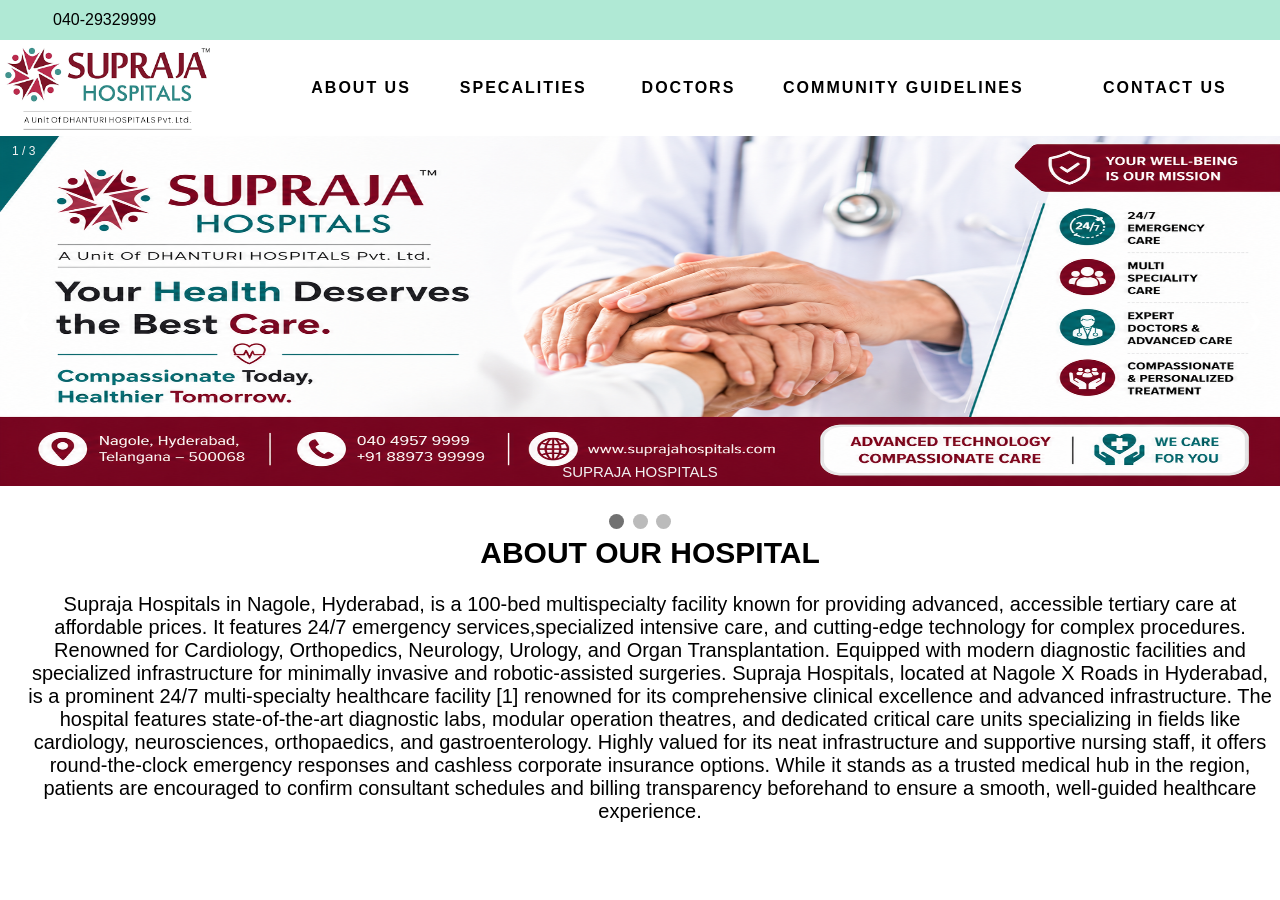
<file: index.html>
<html>

<head>
    <meta name="viewport" content="width=device-width, initial-scale=1">
<style>
#table6{
  width: 100%;
  background-color:rgb(176, 233, 213);
  height: 40px;
  display: flex;
  align-items: center;
  padding-left: 50px;
       
}
#table7{
  border: 70px;
  border-radius: 90px;
   padding-left: 20px;
   text-align: center;
   font-size: 20px;
}



* {box-sizing: border-box}
body {font-family: Verdana, sans-serif; margin:0}
.mySlides {display: none}
img {vertical-align: middle;}

/* Slideshow container */
.slideshow-container {
  max-width:100%;
  height:360px;
  position: relative;
  margin: auto;
}

/* Next & previous buttons */
.prev, .next {
  cursor: pointer;
  position: absolute;
  top: 50%;
  width: auto;
  padding: 16px;
  margin-top: -22px;
  color: white;
  font-weight: bold;
  font-size: 18px;
  transition: 0.6s ease;
  border-radius: 0 3px 3px 0;
  user-select: none;
}

/* Position the "next button" to the right */
.next {
  right: 0;
  border-radius: 3px 0 0 3px;
}

/* On hover, add a black background color with a little bit see-through */
.prev:hover, .next:hover {
  background-color: rgba(0,0,0,0.8);
}

/* Caption text */
.text {
  color: #f2f2f2;
  font-size: 15px;
  padding: 8px 12px;
  position: absolute;
  bottom: 8px;
  width: 100%;
  text-align: center;
}

/* Number text (1/3 etc) */
.numbertext {
  color: #f2f2f2;
  font-size: 12px;
  padding: 8px 12px;
  position: absolute;
  top: 0;
}

/* The dots/bullets/indicators */
.dot {
  cursor: pointer;
  height: 15px;
  width: 15px;
  margin: 0 2px;
  background-color: #bbb;
  border-radius: 50%;
  display: inline-block;
  transition: background-color 0.6s ease;
}

.active, .dot:hover {
  background-color: #717171;
}

/* Fading animation */
.fade {
  animation-name: fade;
  animation-duration: 1.5s;
}

@keyframes fade {
  from {opacity: .4} 
  to {opacity: 1}
}

/* On smaller screens, decrease text size */
@media only screen and (max-width: 300px) {
  .prev, .next,.text {font-size: 11px}
}
</style>

</head>
    <link href =style.css rel=stylesheet>
    <title>SUPRAJA HOSPITALS</title>
    
    <link rel="icon" href="[data-uri]">
<body>
    <table id="table6"> 
      <tr>
        <td>
       040-29329999
        
        </td>
      </tr>
    </table>
   

    <table id="table4">
        
           <td><img src="Images/upsidelogo.png" height="90px"></td> 
            <div class="menu">

            <td width="20px"></td>
            <td><a href="aboutus.html"target="_self"><b>ABOUT US</b></a></td>
           <td> <a href="specialities.html"target="_self"><b>SPECALITIES</b></a></td>
           <td><a href="doctors.html"target="_self"><b>DOCTORS</b></a></td>
           <td> <a href="community.html"target="_self"><b>COMMUNITY GUIDELINES</b></a></td>
           <td><a href="contactus.html"target="_self"><b>CONTACT US</b></a> </td>
          
           </div>
    </tr>
   </table> 

<div class="slideshow-container">

<div class="mySlides fade">
  <div class="numbertext">1 / 3</div>
  <img src="Images/ChatGPT Image May 15, 2026, 12_05_17 PM.png" style="width:100%;height:350px">
  <div class="text">SUPRAJA HOSPITALS</div>
</div>

<div class="mySlides fade">
  <div class="numbertext">2 / 3</div>
  <img src="Images/WhatsApp Image 2026-05-15 at 7.06.48 PM.jpeg" style="width:100%;height:350px">
  <div class="text">SUPRAJA HOSPITALS</div>
</div>

<div class="mySlides fade">
  <div class="numbertext">3 / 3</div>
  <img src="Images/ChatGPT Image May 15, 2026, 11_44_22 AM.png" style="width:100%;height:350px">
  <div class="text">SUPRAJA HOSPITALS</div>
</div>

<a class="prev" onclick="plusSlides(-1)">❮</a>
<a class="next" onclick="plusSlides(1)">❯</a>

</div>
<br>

<div style="text-align:center">
  <span class="dot" onclick="currentSlide(1)"></span> 
  <span class="dot" onclick="currentSlide(2)"></span> 
  <span class="dot" onclick="currentSlide(3)"></span> 
</div>

<script>
let slideIndex = 1;
showSlides(slideIndex);

function plusSlides(n) {
  showSlides(slideIndex += n);
}

function currentSlide(n) {
  showSlides(slideIndex = n);
}

function showSlides(n) {
  let i;
  let slides = document.getElementsByClassName("mySlides");
  let dots = document.getElementsByClassName("dot");
  if (n > slides.length) {slideIndex = 1}    
  if (n < 1) {slideIndex = slides.length}
  for (i = 0; i < slides.length; i++) {
    slides[i].style.display = "none";  
  }
  for (i = 0; i < dots.length; i++) {
    dots[i].className = dots[i].className.replace(" active", "");
  }
  slides[slideIndex-1].style.display = "block";  
  dots[slideIndex-1].className += " active";
}
</script>


<table id="table7">
  <tr>
    <td>
      <b style="font-size: 30px;">
        ABOUT OUR HOSPITAL
      </b><br><br>
    Supraja Hospitals in Nagole, Hyderabad,
     is a 100-bed multispecialty facility known for 
   providing advanced, accessible tertiary care at
    affordable prices. It features 24/7 emergency
     services,specialized intensive care, and 
      cutting-edge technology for complex procedures.
   Renowned for Cardiology, Orthopedics,
    Neurology, Urology, and Organ Transplantation.
    Equipped with modern diagnostic facilities and 
    specialized infrastructure for minimally 
    invasive and robotic-assisted surgeries.
    Supraja Hospitals, located at Nagole X Roads in Hyderabad,
     is a prominent 24/7 multi-specialty healthcare facility [1]
      renowned for its comprehensive clinical excellence and advanced infrastructure. 
      The hospital features state-of-the-art diagnostic labs,
       modular operation theatres, and dedicated critical care units
        specializing in fields like cardiology, neurosciences, orthopaedics,
         and gastroenterology. Highly valued for its neat infrastructure and 
         supportive nursing staff, it offers round-the-clock emergency responses 
         and cashless corporate insurance options. While it stands as a trusted 
         medical hub in the region, patients are encouraged to confirm consultant 
         schedules and billing transparency beforehand to ensure a smooth, well-guided
          healthcare experience.
    </td>
   </tr>
      
</table>
           
</body>

</html>
</file>
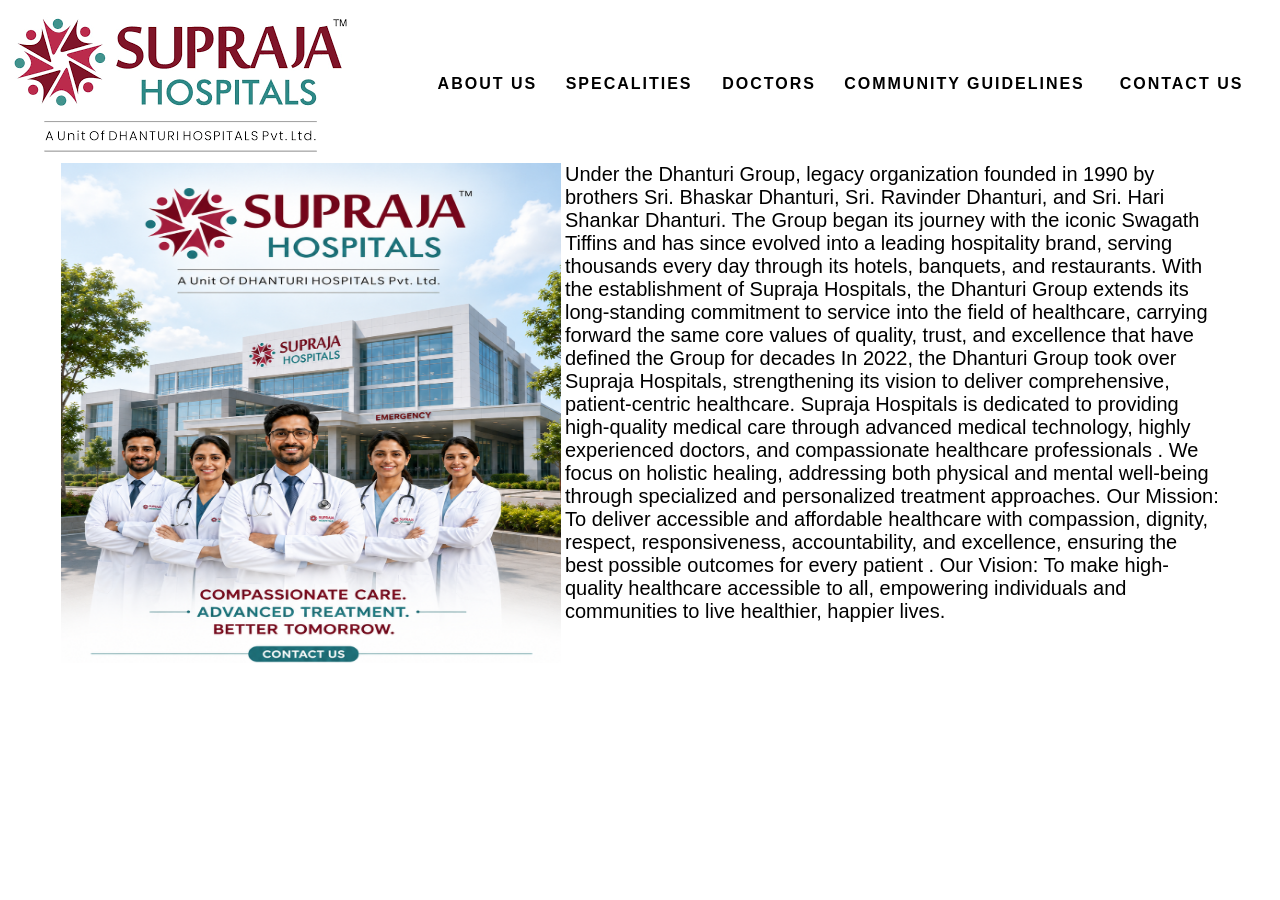
<file: aboutus.html>
<html>

<head>
    <style>
        #table2 {
            font-family: 'Lucida Sans', 'Lucida Sans Regular', 'Lucida Grande', 'Lucida Sans Unicode', Geneva, Verdana, sans-serif;
        }
    </style>
    <link href=style.css rel=stylesheet>
    <link rel="icon"href="[data-uri]">

    <title>
        ABOUT US
    </title>
</head>

<body>
    <table id="table4">
        <tr>
            <td><img
                    src="[data-uri]">
            </td>
            <div class="menu">

                <td width="20px"></td>
                <td><a href="aboutus.html" target="_self"><b>ABOUT US</b></a></td>
                <td> <a href="specialities.html" target="_self"><b>SPECALITIES</b></a></td>
                <td><a href="doctors.html" target="_self"><b>DOCTORS</b></a></td>
                <td> <a href="community.html" target="_self"><b>COMMUNITY GUIDELINES</b></a></td>
                <td><a href="contactus.html" target="_self"><b>CONTACT US</b></a> </td>
            </div>
        </tr>
    </table>


    <table id="table2">
        <tr>
            <td>
                <img src="Images/about us.png" width="500px" height="500px">
            </td>
            <td style="vertical-align: top;">

                Under the Dhanturi Group,
                legacy organization founded in 1990 by brothers Sri.
                Bhaskar Dhanturi, Sri. Ravinder Dhanturi, and Sri. Hari Shankar Dhanturi. The Group began
                its journey with
                the iconic Swagath Tiffins
                and has since evolved into a leading hospitality brand,
                serving thousands every day through its hotels, banquets, and restaurants.

                With the establishment of Supraja Hospitals, the Dhanturi Group extends its long-standing
                commitment to
                service into the field of healthcare, carrying forward the same core values of quality,
                trust, and
                excellence that have defined the Group for decades
                In 2022, the Dhanturi Group took over Supraja Hospitals, strengthening its vision to deliver
                comprehensive,
                patient-centric healthcare. Supraja Hospitals is dedicated to providing high-quality medical
                care through
                advanced medical technology, highly experienced doctors, and compassionate healthcare
                professionals
                . We focus on holistic healing, addressing both physical and mental well-being through
                specialized and personalized treatment approaches.

                Our Mission: To deliver accessible and affordable healthcare with compassion, dignity,
                respect,
                responsiveness, accountability, and excellence, ensuring the best possible outcomes for
                every patient
                . Our Vision: To make high-quality healthcare accessible to all, empowering
                individuals and communities to live healthier, happier lives.

            </td>
        </tr>
    </table>
</body>

</html>
</file>
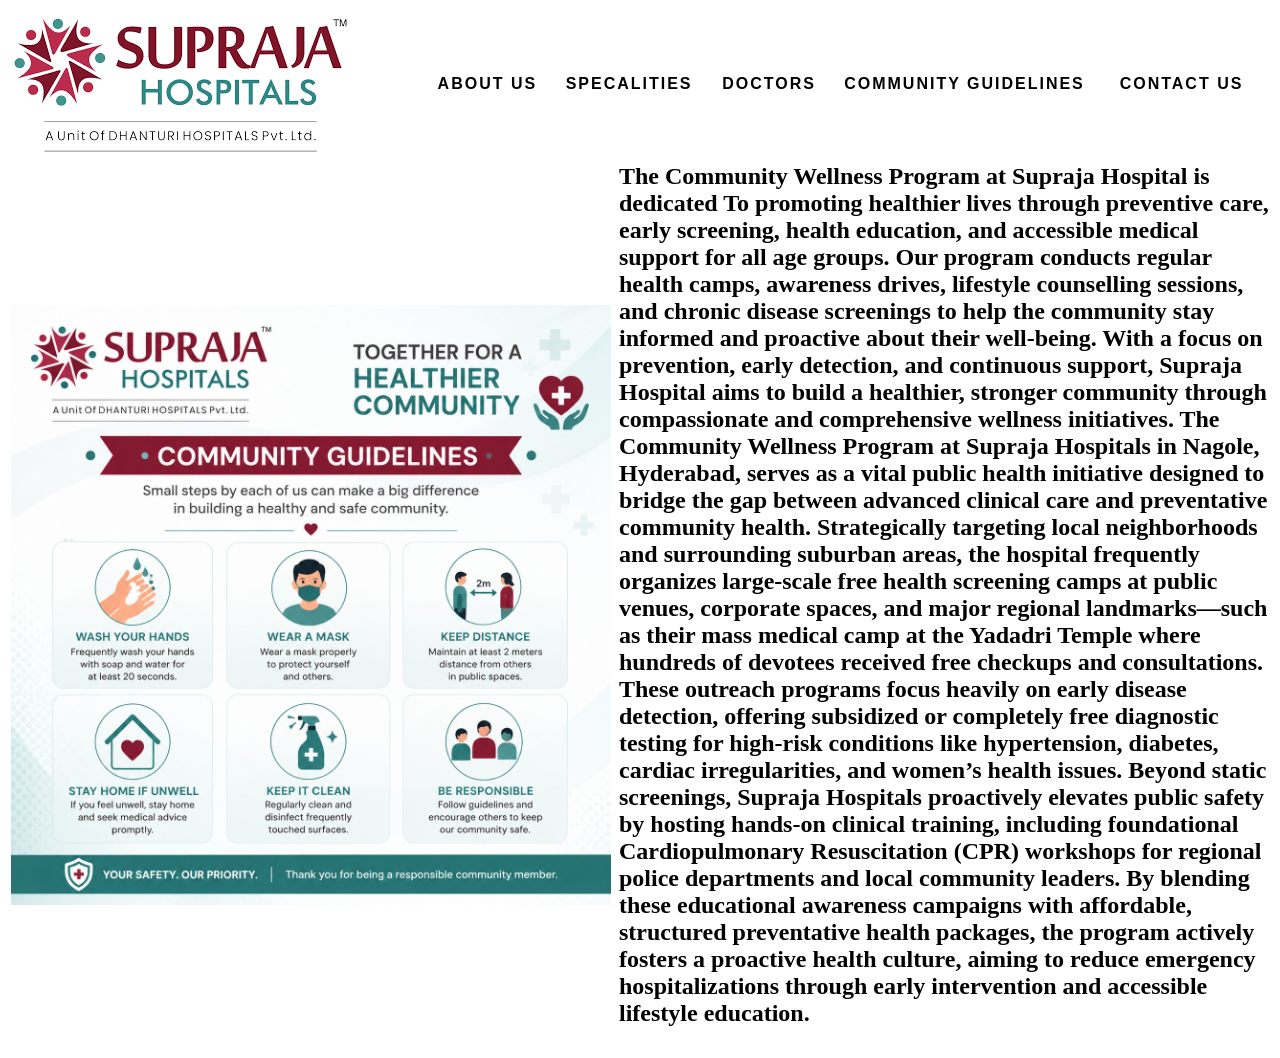
<file: community.html>
<html>

<head>
    <style>
        #table5 td {
            font-size: 20px;
            vertical-align: top;
            border-radius: 30px;
            background-color: white;
            margin-right: 20px;
            width:100%;
            border-spacing: 10px;
            font-family: 'Lucida Sans', 'Lucida Sans Regular', 'Lucida Grande', 'Lucida Sans Unicode', Geneva, Verdana, sans-serif;
        }
    </style>

    <link href=style.css rel=stylesheet>
    <link rel="icon"
        href="[data-uri]">

    <title>
        COMMUNITY WELLNESS
    </title>
</head>

<body>

    <table id="table4">
        <tr>
            <td><img
                    src="[data-uri]">
            </td>
            <div class="menu">

                <td width="20px"></td>
                <td><a href="aboutus.html" target="_self"><b>ABOUT US</b></a></td>
                <td> <a href="specialities.html" target="_self"><b>SPECALITIES</b></a></td>
                <td><a href="doctors.html" target="_self"><b>DOCTORS</b></a></td>
                <td> <a href="community.html" target="_self"><b>COMMUNITY GUIDELINES</b></a></td>
                <td><a href="contactus.html" target="_self"><b>CONTACT US</b></a> </td>
            </div>
        </tr>
    </table>

    <table>
        <tr>
            <td>
                <img src="Images/communityguidelines.png" width="600px" height="600px">
            </td>

            <td>
              
                        <td style="vertical-align: top;">
                                <h2>The Community Wellness Program at Supraja Hospital is dedicated
                                To promoting healthier lives through preventive care, early
                                screening, health education, and accessible medical support
                                for all age groups. Our program conducts regular health camps,
                                awareness drives, lifestyle counselling sessions, and chronic
                                disease screenings to help the community stay informed and proactive
                                about their well-being. With a focus on prevention, early detection,
                                and continuous support, Supraja Hospital aims to build a healthier,
                                stronger community through compassionate and comprehensive wellness initiatives.
                            The Community Wellness Program at Supraja Hospitals in Nagole,
                             Hyderabad, serves as a vital public health initiative designed 
                             to bridge the gap between advanced clinical care and preventative
                              community health. Strategically targeting local neighborhoods and 
                              surrounding suburban areas, the hospital frequently organizes large-scale
                               free health screening camps at public venues, corporate spaces, and major 
                               regional landmarks—such as their mass medical camp at the Yadadri Temple 
                               where hundreds of devotees received free checkups and consultations.
                                These outreach programs focus heavily on early disease detection,
                                 offering subsidized or completely free diagnostic testing for high-risk
                                  conditions like hypertension, diabetes, cardiac irregularities,
                                  and women’s health issues. Beyond static screenings, Supraja Hospitals 
                                  proactively elevates public safety by hosting hands-on clinical training,
                                   including foundational Cardiopulmonary Resuscitation (CPR) workshops
                                    for regional police departments and local community leaders. By blending 
                                    these educational awareness campaigns with affordable, structured preventative
                                     health packages, the program actively fosters a proactive health culture,
                                      aiming to reduce emergency hospitalizations through early intervention
                                       and accessible lifestyle education.
                            
                            
                            </h2>
                        </td>
                    </tr>
                    </table>
                    
</body>

</html>
</file>
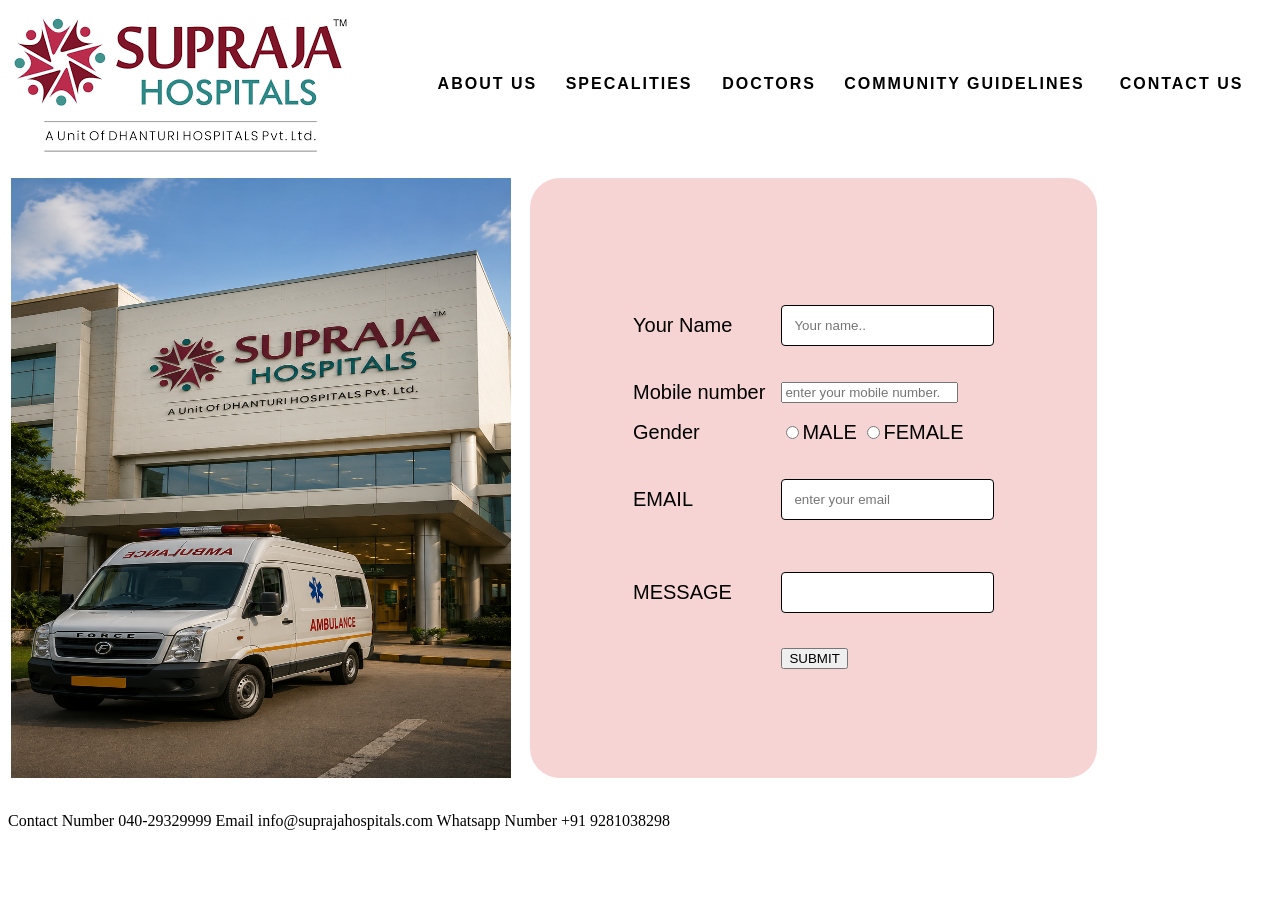
<file: contactus.html>
<html>

<head>
    <style>
        input[type=text], select {
  width: 100%;
  padding: 12px;
  margin: 8px 0;
  display: inline-block;
  border: 1px solid #ccc;
  border-radius: 4px;
  box-sizing: border-box;
  border-color: black;
}
        #table1 
        {
            background-color: rgb(247, 212, 212);
            width:100%;
            height: 600px;
            border: 8px burlywood;
            padding: 100px;
            margin: 15px;
            font-size: 20px;
            font-family: Arial, Helvetica, sans-serif;
            border-radius: 30px;
            vertical-align: top;
            
    
        }
    
    </style>
     <link href =style.css rel=stylesheet>
    <link rel="icon" href="[data-uri]">

</head>

<body>

      <table id="table4">
        
           <td><img src="Images/upsidelogo.png"></td> 
            <div class="menu">
           
            
            <td width="20px"></td>
            <td><a href="aboutus.html"target="_self"><b>ABOUT US</b></a></td>
           <td> <a href="specialities.html"target="_self"><b>SPECALITIES</b></a></td>
           <td><a href="doctors.html"target="_self"><b>DOCTORS</b></a></td>
           <td> <a href="community.html"target="_self"><b>COMMUNITY GUIDELINES</b></a></td>
           <td><a href="contactus.html"target="_self"><b>CONTACT US</b></a> </td>
          
           </div>
    </tr>
   </table> 

    <form>

        <table>

            <tr>
                <td>
                    <img src="Images/contactus.png" width="500px" height="600px">
                </td>
           
                <td>
                    <table id="table1">
                        
                        <tr>
                            <td>
                                <label for="fname">Your Name</label></td>
                                <td>
                                  <input type="text" id="fname" name="firstname"
                                  placeholder="Your name..">
                            </td>
                        </tr>
                        <tr>
                            <td>
                                
                          <label for="1name">Mobile number</label>
                          </td>
                          <td>
                         <input type="number" id="lname" name="mobile number"
                         
                           placeholder="enter your mobile number..">
                            </td>
                        </tr>
                        <td>
                            <label>Gender</label>
                        </td>
                        <td>
                            <input type="radio" title="male">MALE

                            <input type="radio" title="female">FEMALE
                        </td>
                        <tr>
                            <td>
                                EMAIL
                            </td>
                            <td>
                               
                                <input type="text"
                                placeholder="enter your email"..>
                            </td>
                        </tr>
                        
                        <tr>
                            <td>
                                MESSAGE
                            </td>
                            <td>
                                <input type="text">
                            </td>

                        </tr>
                        <tr>
                            <td>

                            </td>
                            <td>
                                <input type="button" title="SUBMIT" value="SUBMIT">
                            </td>
                        </tr>
                    </table>
                </td>
            </tr>

        </table>
    </form>

Contact Number
040-29329999
Email
info@suprajahospitals.com
Whatsapp Number
+91 9281038298



</body>

</html>
</file>
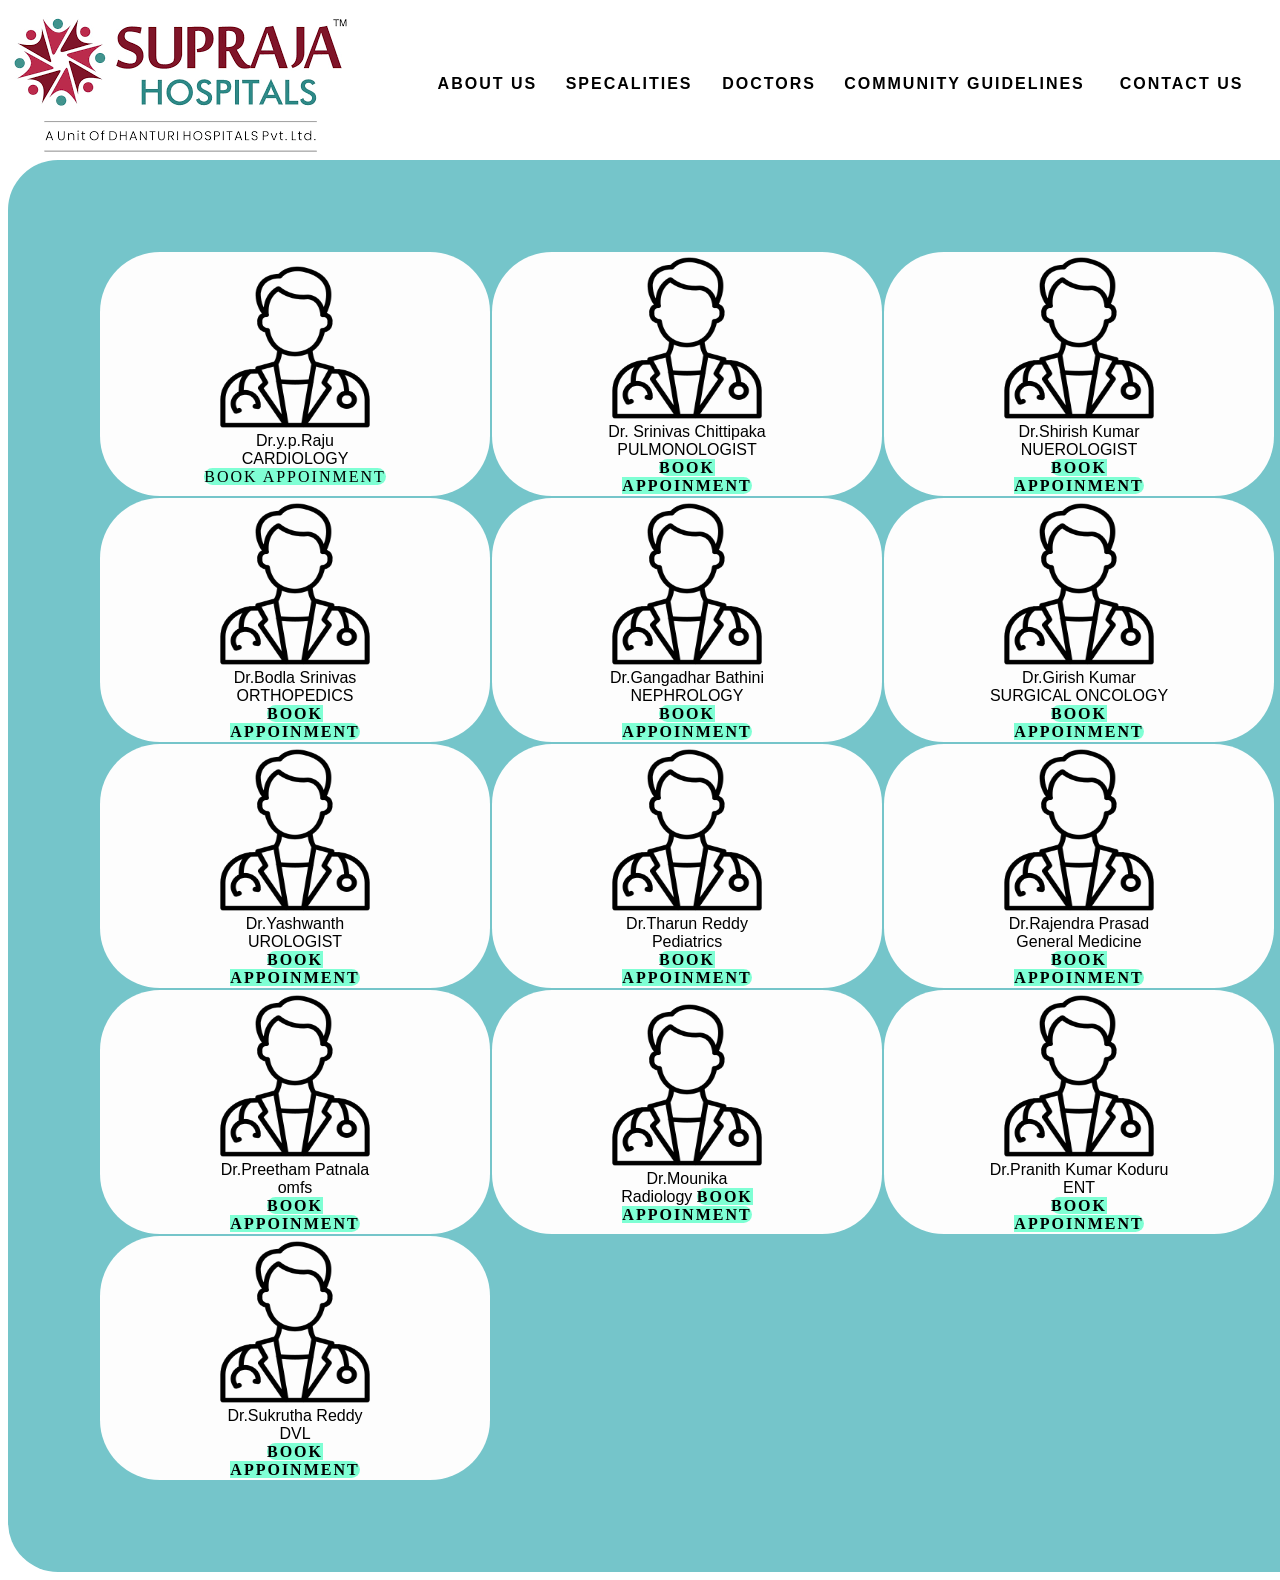
<file: doctors.html>
<html>

<head>
    <style>
        #table9 td {
            vertical-align: middle;
            border-radius: 60px;
            background-color: rgb(253, 253, 253);
            border-spacing: 90px;
            width: 900px;
            font-family: Arial, Helvetica, sans-serif;
            padding-right: 100px;
            padding-left: 100px;

            text-align: center;
        }

        #table9 {
            width: 100%;
            padding: 90px;
            background-color: rgb(117, 197, 202);
            border-radius: 50px;
        }

        #table9 a {
            font-family: Cambria, Cochin, Georgia, Times, 'Times New Roman', serif;
            font-size: medium;
            background-color: aquamarine;
            border-radius: 10px;
            display: inline;
        }
    </style>
    <link href=style.css rel=stylesheet>
    <link rel="icon"
        href="[data-uri]">

    <title>DOCTORS</title>

</head>

<body>
    <table id="table4">

        <td><img src="Images/upsidelogo.png"></td>
        <div class="menu">


            <td width="20px"></td>
            <td><a href="aboutus.html" target="_self"><b>ABOUT US</b></a></td>
            <td> <a href="specialities.html" target="_self"><b>SPECALITIES</b></a></td>
            <td><a href="doctors.html" target="_self"><b>DOCTORS</b></a></td>
            <td> <a href="community.html" target="_self"><b>COMMUNITY GUIDELINES</b></a></td>
            <td><a href="contactus.html" target="_self"><b>CONTACT US</b></a> </td>

        </div>
        </tr>
    </table>


    <table id="table9">

        <tr>
            <td><img src="Images/doctorimage1.png" width=190px , height=170px><br>
                Dr.y.p.Raju <br>
                CARDIOLOGY<br>
                <a href="contactus.html">BOOK APPOINMENT</a>
            </td>


            <td><img src="Images/doctorimage1.png" width=190px , height=170px><br>
                Dr. Srinivas Chittipaka<br>
                 PULMONOLOGIST<br>
                <a href="contactus.html"><b>BOOK APPOINMENT</b></a>
            </td>


            <td><img src="Images/doctorimage1.png" width=190px , height=170px><br>
                Dr.Shirish Kumar<br>
             NUEROLOGIST<br>
                <a href="contactus.html"><b>BOOK APPOINMENT</b></a>
            </td>
        </tr>
        <tr>

            <td><img src="Images/doctorimage1.png" width=190px , height=170px><br>
                Dr.Bodla Srinivas<br>
               ORTHOPEDICS<br>
                <a href="contactus.html"><b>BOOK APPOINMENT</b></a>
            </td>

            <td><img src="Images/doctorimage1.png" width=190px , height=170px><br>
                Dr.Gangadhar Bathini<br>
                NEPHROLOGY<br>
                <a href="contactus.html"><b>BOOK APPOINMENT</b></a>
            </td>

            <td><img src="Images/doctorimage1.png" width=190px , height=170px><br>
                Dr.Girish Kumar<br>
                SURGICAL ONCOLOGY<br>
                <a href="contactus.html"><b>BOOK APPOINMENT</b></a>
            </td>
        </tr>
        <tr>
            <td><img src="Images/doctorimage1.png" width=190px , height=170px><br>
                Dr.Yashwanth<br>
                UROLOGIST<br>
                <a href="contactus.html"><b>BOOK APPOINMENT</b></a>
            </td>

            <td><img src="Images/doctorimage1.png" width=190px , height=170px><br>
                Dr.Tharun Reddy<br>
              Pediatrics<br>
                <a href="contactus.html"><b>BOOK APPOINMENT</b></a>
                </td>

                <td><img src="Images/doctorimage1.png"width=190px , height=170px><br>
                            Dr.Rajendra Prasad   <br>
                               General Medicine<br>
                <a href="contactus.html"><b>BOOK APPOINMENT</b></a>
            </td>
              <tr>
            <td><img src="Images/doctorimage1.png"width=190px , height=170px><br>
                Dr.Preetham Patnala<br>
                omfs<br>
                <a href="contactus.html"><b>BOOK APPOINMENT</b></a>
            </td>

            <td><img src="Images/doctorimage1.png"width=190px , height=170px><br>
              Dr.Mounika<br>
              Radiology
                <a href="contactus.html"><b>BOOK APPOINMENT</b></a>
            </td>

            <td><img src="Images/doctorimage1.png"width=190px , height=170px><br>
                   Dr.Pranith Kumar Koduru<br>
                   ENT<br>
                <a href="contactus.html"><b>BOOK APPOINMENT</b></a>
                   </td>
                   </tr>
                   <tr>
            <td><img src="Images/doctorimage1.png"width=190px , height=170px><br>
                 Dr.Sukrutha Reddy<br>
                DVL<br>
                <a href="contactus.html"><b>BOOK APPOINMENT</b></a>
                    
                   </tr>
        </tr>
    </table>
</body>

</html>
</file>
